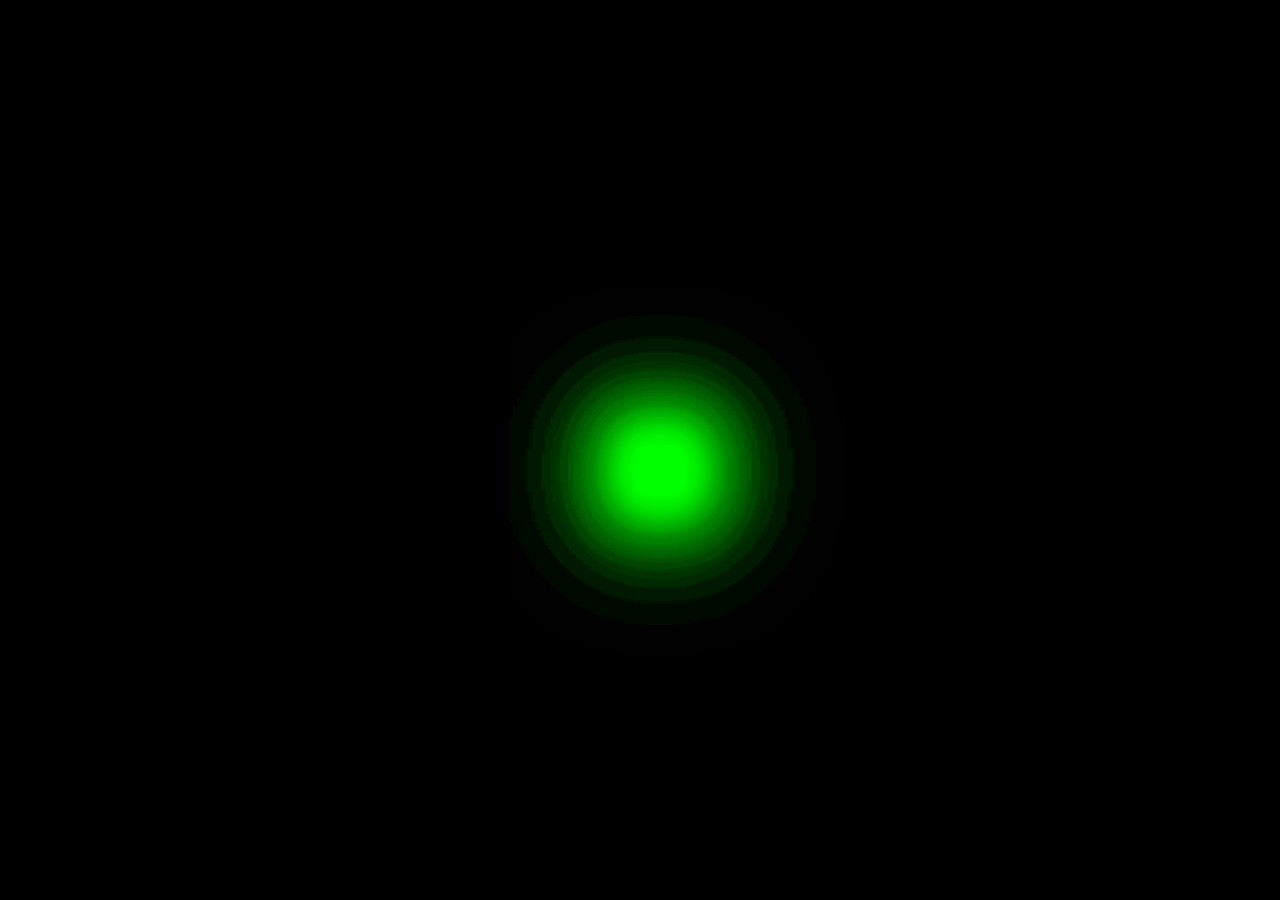
<file: ховер/аниматион/index.html>
<!DOCTYPE html>
<html lang="en">
<head>
    <meta charset="UTF-8">
    <title>Document</title>
    <link rel="stylesheet" href="css/index.css">
</head>
<body>
   <div class="loader">
       <span style="--i:0;"></span>
          <span style="--i:1;"></span>
             <span style="--i:2;"></span>
                <span style="--i:3;"></span>
                   <span style="--i:4;"></span>
                      <span style="--i:5;"></span>
                         <span style="--i:6;"></span>
                            <span style="--i:7;"></span>
   </div> 
</body>
</html>
</file>
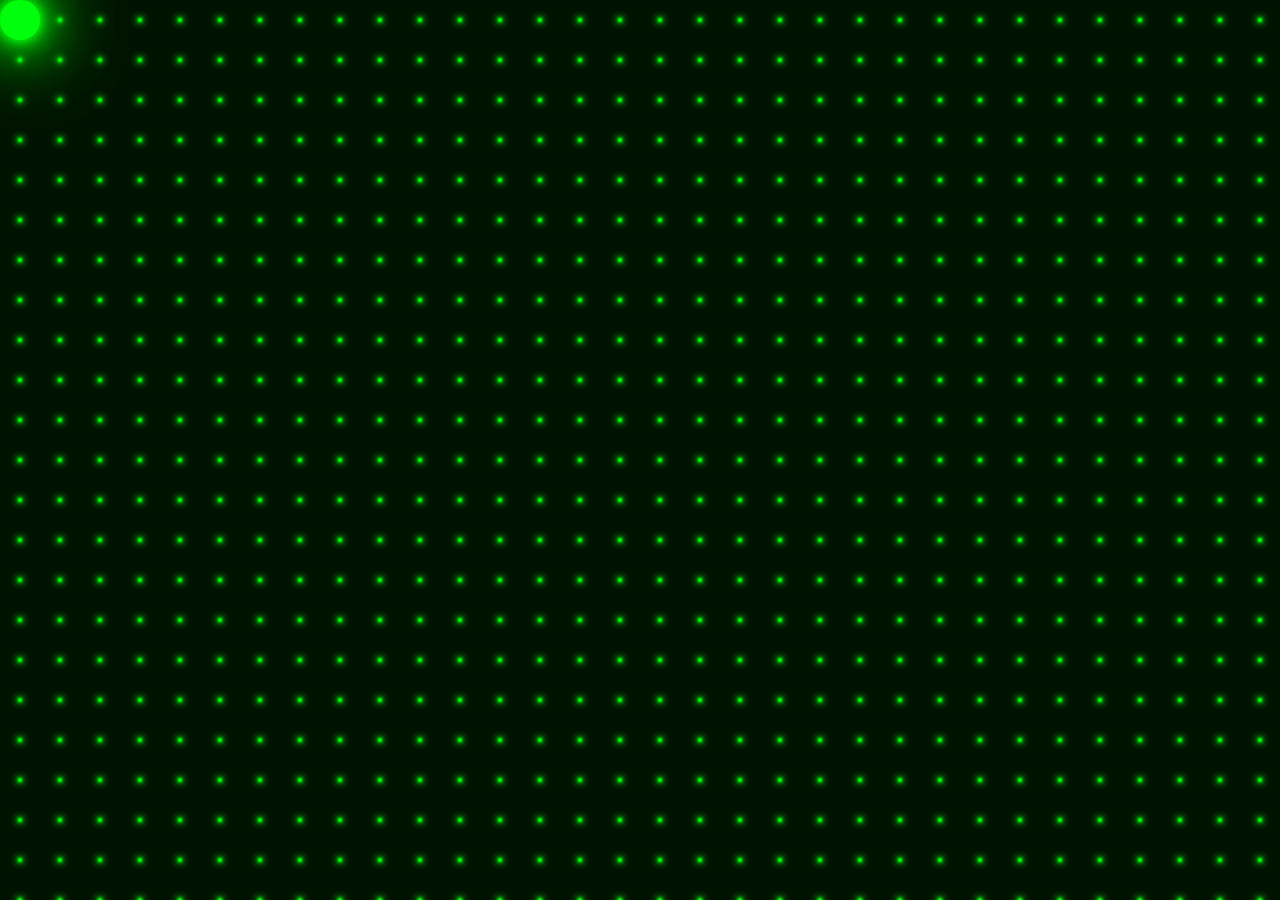
<file: ховер/мышка/mouse.html>
<!DOCTYPE html>
<html lang="en">
<head>
    <meta charset="UTF-8">
    <title>Document</title>
    <link rel="stylesheet" href="css/mouse.css">
</head>
<body>
    <section>
        
        <span></span>
        <span></span>
        <span></span>
        <span></span>
        <span></span>
        <span></span>
        <span></span>
        
        <span></span>
        <span></span>
        <span></span>
        <span></span>
        <span></span>
        <span></span>
        <span></span>
        
        
        
         <span></span>
        <span></span>
        <span></span>
        <span></span>
        <span></span>
        <span></span>
        <span></span>
        
        <span></span>
        <span></span>
        <span></span>
        <span></span>
        <span></span>
        <span></span>
        <span></span>
         <span></span>
        <span></span>
        <span></span>
        <span></span>
        <span></span>
        <span></span>
        <span></span>
        
        <span></span>
        <span></span>
        <span></span>
        <span></span>
        <span></span>
        <span></span>
        <span></span> <span></span>
        <span></span>
        <span></span>
        <span></span>
        <span></span>
        <span></span>
        <span></span>
        
        <span></span>
        <span></span>
        <span></span>
        <span></span>
        <span></span>
        <span></span>
        <span></span> <span></span>
        <span></span>
        <span></span>
        <span></span>
        <span></span>
        <span></span>
        <span></span>
        
        <span></span>
        <span></span>
        <span></span>
        <span></span>
        <span></span>
        <span></span>
        <span></span> <span></span>
        <span></span>
        <span></span>
        <span></span>
        <span></span>
        <span></span>
        <span></span>
        
        <span></span>
        <span></span>
        <span></span>
        <span></span>
        <span></span>
        <span></span>
        <span></span> <span></span>
        <span></span>
        <span></span>
        <span></span>
        <span></span>
        <span></span>
        <span></span>
        
        <span></span>
        <span></span>
        <span></span>
        <span></span>
        <span></span>
        <span></span>
        <span></span> <span></span>
        <span></span>
        <span></span>
        <span></span>
        <span></span>
        <span></span>
        <span></span>
        
        <span></span>
        <span></span>
        <span></span>
        <span></span>
        <span></span>
        <span></span>
        <span></span> <span></span>
        <span></span>
        <span></span>
        <span></span>
        <span></span>
        <span></span>
        <span></span>
        
        <span></span>
        <span></span>
        <span></span>
        <span></span>
        <span></span>
        <span></span>
        <span></span> <span></span>
        <span></span>
        <span></span>
        <span></span>
        <span></span>
        <span></span>
        <span></span>
        
        <span></span>
        <span></span>
        <span></span>
        <span></span>
        <span></span>
        <span></span>
        <span></span> <span></span>
        <span></span>
        <span></span>
        <span></span>
        <span></span>
        <span></span>
        <span></span>
        
        <span></span>
        <span></span>
        <span></span>
        <span></span>
        <span></span>
        <span></span>
        <span></span> <span></span>
        <span></span>
        <span></span>
        <span></span>
        <span></span>
        <span></span>
        <span></span>
        
        <span></span>
        <span></span>
        <span></span>
        <span></span>
        <span></span>
        <span></span>
        <span></span> <span></span>
        <span></span>
        <span></span>
        <span></span>
        <span></span>
        <span></span>
        <span></span>
        
        <span></span>
        <span></span>
        <span></span>
        <span></span>
        <span></span>
        <span></span>
        <span></span> <span></span>
        <span></span>
        <span></span>
        <span></span>
        <span></span>
        <span></span>
        <span></span>
        
        <span></span>
        <span></span>
        <span></span>
        <span></span>
        <span></span>
        <span></span>
        <span></span> <span></span>
        <span></span>
        <span></span>
        <span></span>
        <span></span>
        <span></span>
        <span></span>
        
        <span></span>
        <span></span>
        <span></span>
        <span></span>
        <span></span>
        <span></span>
        <span></span> <span></span>
        <span></span>
        <span></span>
        <span></span>
        <span></span>
        <span></span>
        <span></span>
        
        <span></span>
        <span></span>
        <span></span>
        <span></span>
        <span></span>
        <span></span>
        <span></span> <span></span>
        <span></span>
        <span></span>
        <span></span>
        <span></span>
        <span></span>
        <span></span>
        
        <span></span>
        <span></span>
        <span></span>
        <span></span>
        <span></span>
        <span></span>
        <span></span> <span></span>
        <span></span>
        <span></span>
        <span></span>
        <span></span>
        <span></span>
        <span></span>
        
        <span></span>
        <span></span>
        <span></span>
        <span></span>
        <span></span>
        <span></span>
        <span></span> <span></span>
        <span></span>
        <span></span>
        <span></span>
        <span></span>
        <span></span>
        <span></span>
        
        <span></span>
        <span></span>
        <span></span>
        <span></span>
        <span></span>
        <span></span>
        <span></span> <span></span>
        <span></span>
        <span></span>
        <span></span>
        <span></span>
        <span></span>
        <span></span>
        
        <span></span>
        <span></span>
        <span></span>
        <span></span>
        <span></span>
        <span></span>
        <span></span> <span></span>
        <span></span>
        <span></span>
        <span></span>
        <span></span>
        <span></span>
        <span></span>
        
        <span></span>
        <span></span>
        <span></span>
        <span></span>
        <span></span>
        <span></span>
        <span></span> <span></span>
        <span></span>
        <span></span>
        <span></span>
        <span></span>
        <span></span>
        <span></span>
        
        <span></span>
        <span></span>
        <span></span>
        <span></span>
        <span></span>
        <span></span>
        <span></span> <span></span>
        <span></span>
        <span></span>
        <span></span>
        <span></span>
        <span></span>
        <span></span>
        
        <span></span>
        <span></span>
        <span></span>
        <span></span>
        <span></span>
        <span></span>
        <span></span> <span></span>
        <span></span>
        <span></span>
        <span></span>
        <span></span>
        <span></span>
        <span></span>
        
        <span></span>
        <span></span>
        <span></span>
        <span></span>
        <span></span>
        <span></span>
        <span></span> <span></span>
        <span></span>
        <span></span>
        <span></span>
        <span></span>
        <span></span>
        <span></span>
        
        <span></span>
        <span></span>
        <span></span>
        <span></span>
        <span></span>
        <span></span>
        <span></span> <span></span>
        <span></span>
        <span></span>
        <span></span>
        <span></span>
        <span></span>
        <span></span>
        
        <span></span>
        <span></span>
        <span></span>
        <span></span>
        <span></span>
        <span></span>
        <span></span> <span></span>
        <span></span>
        <span></span>
        <span></span>
        <span></span>
        <span></span>
        <span></span>
        
        <span></span>
        <span></span>
        <span></span>
        <span></span>
        <span></span>
        <span></span>
        <span></span> <span></span>
        <span></span>
        <span></span>
        <span></span>
        <span></span>
        <span></span>
        <span></span>
        
        <span></span>
        <span></span>
        <span></span>
        <span></span>
        <span></span>
        <span></span>
        <span></span> <span></span>
        <span></span>
        <span></span>
        <span></span>
        <span></span>
        <span></span>
        <span></span>
        
        <span></span>
        <span></span>
        <span></span>
        <span></span>
        <span></span>
        <span></span>
        <span></span> <span></span>
        <span></span>
        <span></span>
        <span></span>
        <span></span>
        <span></span>
        <span></span>
        
        <span></span>
        <span></span>
        <span></span>
        <span></span>
        <span></span>
        <span></span>
        <span></span> <span></span>
        <span></span>
        <span></span>
        <span></span>
        <span></span>
        <span></span>
        <span></span>
        
        <span></span>
        <span></span>
        <span></span>
        <span></span>
        <span></span>
        <span></span>
        <span></span> <span></span>
        <span></span>
        <span></span>
        <span></span>
        <span></span>
        <span></span>
        <span></span>
        
        <span></span>
        <span></span>
        <span></span>
        <span></span>
        <span></span>
        <span></span>
        <span></span> <span></span>
        <span></span>
        <span></span>
        <span></span>
        <span></span>
        <span></span>
        <span></span>
        
        <span></span>
        <span></span>
        <span></span>
        <span></span>
        <span></span>
        <span></span>
        <span></span> <span></span>
        <span></span>
        <span></span>
        <span></span>
        <span></span>
        <span></span>
        <span></span>
        
        <span></span>
        <span></span>
        <span></span>
        <span></span>
        <span></span>
        <span></span>
        <span></span> <span></span>
        <span></span>
        <span></span>
        <span></span>
        <span></span>
        <span></span>
        <span></span>
        
        <span></span>
        <span></span>
        <span></span>
        <span></span>
        <span></span>
        <span></span>
        <span></span> <span></span>
        <span></span>
        <span></span>
        <span></span>
        <span></span>
        <span></span>
        <span></span>
        
        <span></span>
        <span></span>
        <span></span>
        <span></span>
        <span></span>
        <span></span>
        <span></span> <span></span>
        <span></span>
        <span></span>
        <span></span>
        <span></span>
        <span></span>
        <span></span>
        
        <span></span>
        <span></span>
        <span></span>
        <span></span>
        <span></span>
        <span></span>
        <span></span> <span></span>
        <span></span>
        <span></span>
        <span></span>
        <span></span>
        <span></span>
        <span></span>
        
        <span></span>
        <span></span>
        <span></span>
        <span></span>
        <span></span>
        <span></span>
        <span></span> <span></span>
        <span></span>
        <span></span>
        <span></span>
        <span></span>
        <span></span>
        <span></span>
        
        <span></span>
        <span></span>
        <span></span>
        <span></span>
        <span></span>
        <span></span>
        <span></span> <span></span>
        <span></span>
        <span></span>
        <span></span>
        <span></span>
        <span></span>
        <span></span>
        
        <span></span>
        <span></span>
        <span></span>
        <span></span>
        <span></span>
        <span></span>
        <span></span> <span></span>
        <span></span>
        <span></span>
        <span></span>
        <span></span>
        <span></span>
        <span></span>
        
        <span></span>
        <span></span>
        <span></span>
        <span></span>
        <span></span>
        <span></span>
        <span></span> <span></span>
        <span></span>
        <span></span>
        <span></span>
        <span></span>
        <span></span>
        <span></span>
        
        <span></span>
        <span></span>
        <span></span>
        <span></span>
        <span></span>
        <span></span>
        <span></span> <span></span>
        <span></span>
        <span></span>
        <span></span>
        <span></span>
        <span></span>
        <span></span>
        
        <span></span>
        <span></span>
        <span></span>
        <span></span>
        <span></span>
        <span></span>
        <span></span> <span></span>
        <span></span>
        <span></span>
        <span></span>
        <span></span>
        <span></span>
        <span></span>
        
        <span></span>
        <span></span>
        <span></span>
        <span></span>
        <span></span>
        <span></span>
        <span></span> <span></span>
        <span></span>
        <span></span>
        <span></span>
        <span></span>
        <span></span>
        <span></span>
        
        <span></span>
        <span></span>
        <span></span>
        <span></span>
        <span></span>
        <span></span>
        <span></span> <span></span>
        <span></span>
        <span></span>
        <span></span>
        <span></span>
        <span></span>
        <span></span>
        
        <span></span>
        <span></span>
        <span></span>
        <span></span>
        <span></span>
        <span></span>
        <span></span> <span></span>
        <span></span>
        <span></span>
        <span></span>
        <span></span>
        <span></span>
        <span></span>
        
        <span></span>
        <span></span>
        <span></span>
        <span></span>
        <span></span>
        <span></span>
        <span></span> <span></span>
        <span></span>
        <span></span>
        <span></span>
        <span></span>
        <span></span>
        <span></span>
        
        <span></span>
        <span></span>
        <span></span>
        <span></span>
        <span></span>
        <span></span>
        <span></span> <span></span>
        <span></span>
        <span></span>
        <span></span>
        <span></span>
        <span></span>
        <span></span>
        
        <span></span>
        <span></span>
        <span></span>
        <span></span>
        <span></span>
        <span></span>
        <span></span> <span></span>
        <span></span>
        <span></span>
        <span></span>
        <span></span>
        <span></span>
        <span></span>
        
        <span></span>
        <span></span>
        <span></span>
        <span></span>
        <span></span>
        <span></span>
        <span></span> <span></span>
        <span></span>
        <span></span>
        <span></span>
        <span></span>
        <span></span>
        <span></span>
        
        <span></span>
        <span></span>
        <span></span>
        <span></span>
        <span></span>
        <span></span>
        <span></span> <span></span>
        <span></span>
        <span></span>
        <span></span>
        <span></span>
        <span></span>
        <span></span>
        
        <span></span>
        <span></span>
        <span></span>
        <span></span>
        <span></span>
        <span></span>
        <span></span> <span></span>
        <span></span>
        <span></span>
        <span></span>
        <span></span>
        <span></span>
        <span></span>
        
        <span></span>
        <span></span>
        <span></span>
        <span></span>
        <span></span>
        <span></span>
        <span></span> <span></span>
        <span></span>
        <span></span>
        <span></span>
        <span></span>
        <span></span>
        <span></span>
        
        <span></span>
        <span></span>
        <span></span>
        <span></span>
        <span></span>
        <span></span>
        <span></span> <span></span>
        <span></span>
        <span></span>
        <span></span>
        <span></span>
        <span></span>
        <span></span>
        
        <span></span>
        <span></span>
        <span></span>
        <span></span>
        <span></span>
        <span></span>
        <span></span> <span></span>
        <span></span>
        <span></span>
        <span></span>
        <span></span>
        <span></span>
        <span></span>
        
        <span></span>
        <span></span>
        <span></span>
        <span></span>
        <span></span>
        <span></span>
        <span></span> <span></span>
        <span></span>
        <span></span>
        <span></span>
        <span></span>
        <span></span>
        <span></span>
        
        <span></span>
        <span></span>
        <span></span>
        <span></span>
        <span></span>
        <span></span>
        <span></span> <span></span>
        <span></span>
        <span></span>
        <span></span>
        <span></span>
        <span></span>
        <span></span>
        
        <span></span>
        <span></span>
        <span></span>
        <span></span>
        <span></span>
        <span></span>
        <span></span> <span></span>
        <span></span>
        <span></span>
        <span></span>
        <span></span>
        <span></span>
        <span></span>
        
        <span></span>
        <span></span>
        <span></span>
        <span></span>
        <span></span>
        <span></span>
        <span></span> <span></span>
        <span></span>
        <span></span>
        <span></span>
        <span></span>
        <span></span>
        <span></span>
        
        <span></span>
        <span></span>
        <span></span>
        <span></span>
        <span></span>
        <span></span>
        <span></span> <span></span>
        <span></span>
        <span></span>
        <span></span>
        <span></span>
        <span></span>
        <span></span>
        
        <span></span>
        <span></span>
        <span></span>
        <span></span>
        <span></span>
        <span></span>
        <span></span> <span></span>
        <span></span>
        <span></span>
        <span></span>
        <span></span>
        <span></span>
        <span></span>
        
        <span></span>
        <span></span>
        <span></span>
        <span></span>
        <span></span>
        <span></span>
        <span></span> <span></span>
        <span></span>
        <span></span>
        <span></span>
        <span></span>
        <span></span>
        <span></span>
        
        <span></span>
        <span></span>
        <span></span>
        <span></span>
        <span></span>
        <span></span>
        <span></span> <span></span>
        <span></span>
        <span></span>
        <span></span>
        <span></span>
        <span></span>
        <span></span>
        
        <span></span>
        <span></span>
        <span></span>
        <span></span>
        <span></span>
        <span></span>
        <span></span> <span></span>
        <span></span>
        <span></span>
        <span></span>
        <span></span>
        <span></span>
        <span></span>
        
        <span></span>
        <span></span>
        <span></span>
        <span></span>
        <span></span>
        <span></span>
        <span></span> <span></span>
        <span></span>
        <span></span>
        <span></span>
        <span></span>
        <span></span>
        <span></span>
        
        <span></span>
        <span></span>
        <span></span>
        <span></span>
        <span></span>
        <span></span>
        <span></span> <span></span>
        <span></span>
        <span></span>
        <span></span>
        <span></span>
        <span></span>
        <span></span>
        
        <span></span>
        <span></span>
        <span></span>
        <span></span>
        <span></span>
        <span></span>
        <span></span> <span></span>
        <span></span>
        <span></span>
        <span></span>
        <span></span>
        <span></span>
        <span></span>
        
        <span></span>
        <span></span>
        <span></span>
        <span></span>
        <span></span>
        <span></span>
        <span></span> <span></span>
        <span></span>
        <span></span>
        <span></span>
        <span></span>
        <span></span>
        <span></span>
        
        <span></span>
        <span></span>
        <span></span>
        <span></span>
        <span></span>
        <span></span>
        <span></span> <span></span>
        <span></span>
        <span></span>
        <span></span>
        <span></span>
        <span></span>
        <span></span>
        
        <span></span>
        <span></span>
        <span></span>
        <span></span>
        <span></span>
        <span></span>
        <span></span> <span></span>
        <span></span>
        <span></span>
        <span></span>
        <span></span>
        <span></span>
        <span></span>
        
        <span></span>
        <span></span>
        <span></span>
        <span></span>
        <span></span>
        <span></span>
        <span></span> <span></span>
        <span></span>
        <span></span>
        <span></span>
        <span></span>
        <span></span>
        <span></span>
        
        <span></span>
        <span></span>
        <span></span>
        <span></span>
        <span></span>
        <span></span>
        <span></span> <span></span>
        <span></span>
        <span></span>
        <span></span>
        <span></span>
        <span></span>
        <span></span>
        
        <span></span>
        <span></span>
        <span></span>
        <span></span>
        <span></span>
        <span></span>
        <span></span> <span></span>
        <span></span>
        <span></span>
        <span></span>
        <span></span>
        <span></span>
        <span></span>
        
        <span></span>
        <span></span>
        <span></span>
        <span></span>
        <span></span>
        <span></span>
        <span></span> <span></span>
        <span></span>
        <span></span>
        <span></span>
        <span></span>
        <span></span>
        <span></span>
        
        <span></span>
        <span></span>
        <span></span>
        <span></span>
        <span></span>
        <span></span>
        <span></span> <span></span>
        <span></span>
        <span></span>
        <span></span>
        <span></span>
        <span></span>
        <span></span>
        
        <span></span>
        <span></span>
        <span></span>
        <span></span>
        <span></span>
        <span></span>
        <span></span> <span></span>
        <span></span>
        <span></span>
        <span></span>
        <span></span>
        <span></span>
        <span></span>
        
        <span></span>
        <span></span>
        <span></span>
        <span></span>
        <span></span>
        <span></span>
        <span></span> <span></span>
        <span></span>
        <span></span>
        <span></span>
        <span></span>
        <span></span>
        <span></span>
        
        <span></span>
        <span></span>
        <span></span>
        <span></span>
        <span></span>
        <span></span>
        <span></span> <span></span>
        <span></span>
        <span></span>
        <span></span>
        <span></span>
        <span></span>
        <span></span>
        
        <span></span>
        <span></span>
        <span></span>
        <span></span>
        <span></span>
        <span></span>
        <span></span> <span></span>
        <span></span>
        <span></span>
        <span></span>
        <span></span>
        <span></span>
        <span></span>
        
        <span></span>
        <span></span>
        <span></span>
        <span></span>
        <span></span>
        <span></span>
        <span></span> <span></span>
        <span></span>
        <span></span>
        <span></span>
        <span></span>
        <span></span>
        <span></span>
        
        <span></span>
        <span></span>
        <span></span>
        <span></span>
        <span></span>
        <span></span>
        <span></span> <span></span>
        <span></span>
        <span></span>
        <span></span>
        <span></span>
        <span></span>
        <span></span>
        
        <span></span>
        <span></span>
        <span></span>
        <span></span>
        <span></span>
        <span></span>
        <span></span> <span></span>
        <span></span>
        <span></span>
        <span></span>
        <span></span>
        <span></span>
        <span></span>
        
        <span></span>
        <span></span>
        <span></span>
        <span></span>
        <span></span>
        <span></span>
        <span></span> <span></span>
        <span></span>
        <span></span>
        <span></span>
        <span></span>
        <span></span>
        <span></span>
        
        <span></span>
        <span></span>
        <span></span>
        <span></span>
        <span></span>
        <span></span>
        <span></span> <span></span>
        <span></span>
        <span></span>
        <span></span>
        <span></span>
        <span></span>
        <span></span>
        
        <span></span>
        <span></span>
        <span></span>
        <span></span>
        <span></span>
        <span></span>
        <span></span> <span></span>
        <span></span>
        <span></span>
        <span></span>
        <span></span>
        <span></span>
        <span></span>
        
        <span></span>
        <span></span>
        <span></span>
        <span></span>
        <span></span>
        <span></span>
        <span></span> <span></span>
        <span></span>
        <span></span>
        <span></span>
        <span></span>
        <span></span>
        <span></span>
        
        <span></span>
        <span></span>
        <span></span>
        <span></span>
        <span></span>
        <span></span>
        <span></span> <span></span>
        <span></span>
        <span></span>
        <span></span>
        <span></span>
        <span></span>
        <span></span>
        
        <span></span>
        <span></span>
        <span></span>
        <span></span>
        <span></span>
        <span></span>
        <span></span> <span></span>
        <span></span>
        <span></span>
        <span></span>
        <span></span>
        <span></span>
        <span></span>
        
        <span></span>
        <span></span>
        <span></span>
        <span></span>
        <span></span>
        <span></span>
        <span></span> <span></span>
        <span></span>
        <span></span>
        <span></span>
        <span></span>
        <span></span>
        <span></span>
        
        <span></span>
        <span></span>
        <span></span>
        <span></span>
        <span></span>
        <span></span>
        <span></span> <span></span>
        <span></span>
        <span></span>
        <span></span>
        <span></span>
        <span></span>
        <span></span>
        
        <span></span>
        <span></span>
        <span></span>
        <span></span>
        <span></span>
        <span></span>
        <span></span> <span></span>
        <span></span>
        <span></span>
        <span></span>
        <span></span>
        <span></span>
        <span></span>
        
        <span></span>
        <span></span>
        <span></span>
        <span></span>
        <span></span>
        <span></span>
        <span></span> <span></span>
        <span></span>
        <span></span>
        <span></span>
        <span></span>
        <span></span>
        <span></span>
        
        <span></span>
        <span></span>
        <span></span>
        <span></span>
        <span></span>
        <span></span>
        <span></span> <span></span>
        <span></span>
        <span></span>
        <span></span>
        <span></span>
        <span></span>
        <span></span>
        
        <span></span>
        <span></span>
        <span></span>
        <span></span>
        <span></span>
        <span></span>
        <span></span> <span></span>
        <span></span>
        <span></span>
        <span></span>
        <span></span>
        <span></span>
        <span></span>
        
        <span></span>
        <span></span>
        <span></span>
        <span></span>
        <span></span>
        <span></span>
        <span></span> <span></span>
        <span></span>
        <span></span>
        <span></span>
        <span></span>
        <span></span>
        <span></span>
        
        <span></span>
        <span></span>
        <span></span>
        <span></span>
        <span></span>
        <span></span>
        <span></span> <span></span>
        <span></span>
        <span></span>
        <span></span>
        <span></span>
        <span></span>
        <span></span>
        
        <span></span>
        <span></span>
        <span></span>
        <span></span>
        <span></span>
        <span></span>
        <span></span> <span></span>
        <span></span>
        <span></span>
        <span></span>
        <span></span>
        <span></span>
        <span></span>
        
        <span></span>
        <span></span>
        <span></span>
        <span></span>
        <span></span>
        <span></span>
        <span></span> <span></span>
        <span></span>
        <span></span>
        <span></span>
        <span></span>
        <span></span>
        <span></span>
        
        <span></span>
        <span></span>
        <span></span>
        <span></span>
        <span></span>
        <span></span>
        <span></span> <span></span>
        <span></span>
        <span></span>
        <span></span>
        <span></span>
        <span></span>
        <span></span>
        
        <span></span>
        <span></span>
        <span></span>
        <span></span>
        <span></span>
        <span></span>
        <span></span> <span></span>
        <span></span>
        <span></span>
        <span></span>
        <span></span>
        <span></span>
        <span></span>
        
        <span></span>
        <span></span>
        <span></span>
        <span></span>
        <span></span>
        <span></span>
        <span></span> <span></span>
        <span></span>
        <span></span>
        <span></span>
        <span></span>
        <span></span>
        <span></span>
        
        <span></span>
        <span></span>
        <span></span>
        <span></span>
        <span></span>
        <span></span>
        <span></span> <span></span>
        <span></span>
        <span></span>
        <span></span>
        <span></span>
        <span></span>
        <span></span>
        
        <span></span>
        <span></span>
        <span></span>
        <span></span>
        <span></span>
        <span></span>
        <span></span> <span></span>
        <span></span>
        <span></span>
        <span></span>
        <span></span>
        <span></span>
        <span></span>
        
        <span></span>
        <span></span>
        <span></span>
        <span></span>
        <span></span>
        <span></span>
        <span></span> <span></span>
        <span></span>
        <span></span>
        <span></span>
        <span></span>
        <span></span>
        <span></span>
        
        <span></span>
        <span></span>
        <span></span>
        <span></span>
        <span></span>
        <span></span>
        <span></span> <span></span>
        <span></span>
        <span></span>
        <span></span>
        <span></span>
        <span></span>
        <span></span>
        
        <span></span>
        <span></span>
        <span></span>
        <span></span>
        <span></span>
        <span></span>
        <span></span> <span></span>
        <span></span>
        <span></span>
        <span></span>
        <span></span>
        <span></span>
        <span></span>
        
        <span></span>
        <span></span>
        <span></span>
        <span></span>
        <span></span>
        <span></span>
        <span></span> <span></span>
        <span></span>
        <span></span>
        <span></span>
        <span></span>
        <span></span>
        <span></span>
        
        <span></span>
        <span></span>
        <span></span>
        <span></span>
        <span></span>
        <span></span>
        <span></span> <span></span>
        <span></span>
        <span></span>
        <span></span>
        <span></span>
        <span></span>
        <span></span>
        
        <span></span>
        <span></span>
        <span></span>
        <span></span>
        <span></span>
        <span></span>
        <span></span> <span></span>
        <span></span>
        <span></span>
        <span></span>
        <span></span>
        <span></span>
        <span></span>
        
        <span></span>
        <span></span>
        <span></span>
        <span></span>
        <span></span>
        <span></span>
        <span></span> <span></span>
        <span></span>
        <span></span>
        <span></span>
        <span></span>
        <span></span>
        <span></span>
        
        <span></span>
        <span></span>
        <span></span>
        <span></span>
        <span></span>
        <span></span>
        <span></span> <span></span>
        <span></span>
        <span></span>
        <span></span>
        <span></span>
        <span></span>
        <span></span>
        
        <span></span>
        <span></span>
        <span></span>
        <span></span>
        <span></span>
        <span></span>
        <span></span> <span></span>
        <span></span>
        <span></span>
        <span></span>
        <span></span>
        <span></span>
        <span></span>
        
        <span></span>
        <span></span>
        <span></span>
        <span></span>
        <span></span>
        <span></span>
        <span></span> <span></span>
        <span></span>
        <span></span>
        <span></span>
        <span></span>
        <span></span>
        <span></span>
        
        <span></span>
        <span></span>
        <span></span>
        <span></span>
        <span></span>
        <span></span>
        <span></span> <span></span>
        <span></span>
        <span></span>
        <span></span>
        <span></span>
        <span></span>
        <span></span>
         <span></span>
        <span></span>
        <span></span>
        <span></span>
        <span></span>
        <span></span>
        <span></span>
        
        <span></span>
        <span></span>
        <span></span>
        <span></span>
        <span></span>
        <span></span>
        <span></span> <span></span>
        <span></span>
        <span></span>
        <span></span>
        <span></span>
        <span></span>
        <span></span>
        
        <span></span>
        <span></span>
        <span></span>
        <span></span>
        <span></span>
        <span></span>
        <span></span> <span></span>
        <span></span>
        <span></span>
        <span></span>
        <span></span>
        <span></span>
        <span></span>
        
        <span></span>
        <span></span>
        <span></span>
        <span></span>
        <span></span>
        <span></span>
        <span></span> <span></span>
        <span></span>
        <span></span>
        <span></span>
        <span></span>
        <span></span>
        <span></span>
        
        <span></span>
        <span></span>
        <span></span>
        <span></span>
        <span></span>
        <span></span>
        <span></span> <span></span>
        <span></span>
        <span></span>
        <span></span>
        <span></span>
        <span></span>
        <span></span>
        
        <span></span>
        <span></span>
        <span></span>
        <span></span>
        <span></span>
        <span></span>
        <span></span> <span></span>
        <span></span>
        <span></span>
        <span></span>
        <span></span>
        <span></span>
        <span></span>
        
        <span></span>
        <span></span>
        <span></span>
        <span></span>
        <span></span>
        <span></span>
        <span></span>
        <span></span>
        <span></span>
        <span></span>
        <span></span>
        <span></span>
        <span></span>
        <span></span>
        
        
        
        <span></span>
        <span></span>
        <span></span>
        <span></span>
        <span></span>
        <span></span>
        <span></span>
        
        
        
        <span></span>
        <span></span>
        <span></span>
        <span></span>
        <span></span>
        <span></span>
        <span></span>
        
        
        
        <span></span>
        <span></span>
        <span></span>
        <span></span>
        <span></span>
        <span></span>
        <span></span>
        
        
        
        <span></span>
        <span></span>
        <span></span>
        <span></span>
        <span></span>
        <span></span>
        <span></span>
        
        
        <span></span>
        <span></span>
        <span></span>
        <span></span>
        <span></span>
        <span></span>
        <span></span>
        
        
        <span></span>
        <span></span>
        <span></span>
        <span></span>
        <span></span>
        <span></span>
        <span></span>
        <span></span>
        <span></span>
        <span></span>
        <span></span>
        <span></span>
        <span></span>
        <span></span>
        
        
        <span></span>
        <span></span>
        <span></span>
        <span></span>
        <span></span>
        <span></span>
        <span></span>
        <span></span>
        <span></span>
        <span></span>
        <span></span>
        <span></span>
        <span></span>
        <span></span>
        <span></span>
        <span></span>
        <span></span>
        <span></span>
        <span></span>
        <span></span>
        <span></span>
        
        <span></span>
        <span></span>
        <span></span>
        <span></span>
        <span></span>
        <span></span>
        <span></span>
        
        <span></span>
        <span></span>
        <span></span>
        <span></span>
        <span></span>
        <span></span>
        <span></span>
        <span></span>
        <span></span>
        <span></span>
        <span></span>
        <span></span>
        <span></span>
        <span></span>
        <span></span>
        <span></span>
        <span></span>
        <span></span>
        <span></span>
        <span></span>
        <span></span>
        
        <span></span>
        <span></span>
        <span></span>
        <span></span>
        <span></span>
        <span></span>
        <span></span>
        
        <span></span>
        <span></span>
        <span></span>
        <span></span>
        <span></span>
        <span></span>
        <span></span>
        
        <span></span>
        <span></span>
        <span></span>
        <span></span>
        <span></span>
        <span></span>
        <span></span><span></span>
        <span></span>
        <span></span>
        <span></span>
        <span></span>
        <span></span>
        <span></span><span></span>
        <span></span>
        <span></span>
        <span></span>
        <span></span>
        <span></span>
        <span></span><span></span>
        <span></span>
        <span></span>
        <span></span>
        <span></span>
        <span></span>
        <span></span><span></span>
        <span></span>
        <span></span>
        <span></span>
        <span></span>
        <span></span>
        <span></span><span></span>
        <span></span>
        <span></span>
        <span></span>
        <span></span>
        <span></span>
        <span></span><span></span>
        <span></span>
        <span></span>
        <span></span>
        <span></span>
        <span></span>
        <span></span><span></span>
        <span></span>
        <span></span>
        <span></span>
        <span></span>
        <span></span>
        <span></span><span></span>
        <span></span>
        <span></span>
        <span></span>
        <span></span>
        <span></span>
        <span></span><span></span>
        <span></span>
        <span></span>
        <span></span>
        <span></span>
        <span></span>
        <span></span><span></span>
        <span></span>
        <span></span>
        <span></span>
        <span></span>
        <span></span>
        <span></span><span></span>
        <span></span>
        <span></span>
        <span></span>
        <span></span>
        <span></span>
        <span></span><span></span>
        <span></span>
        <span></span>
        <span></span>
        <span></span>
        <span></span>
        <span></span><span></span>
        <span></span>
        <span></span>
        <span></span>
        <span></span>
        <span></span>
        <span></span><span></span>
        <span></span>
        <span></span>
        <span></span>
        <span></span>
        <span></span>
        <span></span><span></span>
        <span></span>
        <span></span>
        <span></span>
        <span></span>
        <span></span>
        <span></span><span></span>
        <span></span>
        <span></span>
        <span></span>
        <span></span>
        <span></span>
        <span></span><span></span>
        <span></span>
        <span></span>
        <span></span>
        <span></span>
        <span></span>
        <span></span><span></span>
        <span></span>
        <span></span>
        <span></span>
        <span></span>
        <span></span>
        <span></span><span></span>
        <span></span>
        <span></span>
        <span></span>
        <span></span>
        <span></span>
        <span></span><span></span>
        <span></span>
        <span></span>
        <span></span>
        <span></span>
        <span></span>
        <span></span><span></span>
        <span></span>
        <span></span>
        <span></span>
        <span></span>
        <span></span>
        <span></span><span></span>
        <span></span>
        <span></span>
        <span></span>
        <span></span>
        <span></span>
        <span></span><span></span>
        <span></span>
        <span></span>
        
       
  
    </section>
</body>
</html>
</file>
<file: ховер/аниматион/css/index.css>
*{
    margin: 0;
    padding: 0
}

body{
    display: flex;
    justify-content: center;
    align-items: center;
    min-height: 100vh;
    background: #000;
}

.loader{
    position: relative;
}

.loader span{
    position: absolute;
    width: 40px;
    height: 40px;
    background: #0f0;
    display: block;
    animation: animate 4s linear infinite;
       box-shadow: 0 0 10px #0f0,
       0 0 40px #0f0,
       0 0 80px #0f0,
       0 0 120px #0f0,
       0 0 160px #0f0;
    animation-delay: calc(-0.5s * var(--i));
    transform-origin: bottom;
}

@keyframes animate{
    0%{
        top:0;
        left: 150px;
        transform: scaleY(1);
        filter: hue-rotate(0deg);
    }

    2%{
        top:0;
        left:150px;
        transform: scaleY(0.4);
    }
    10%{
        top:0%;
        left: 80px;
        transform: scaleY(1);
        
        }
    
    
    40%{
        top:0;
        left:-150px;
        
    }

    60%{
        top:-200px;
        left: -150px;
    }

    
    85%{
        top:-200px;
        left: 150px;
    }
    
    100%{
        top:0px;
        left:150px;
        filter: hue-rotate(360deg);
        
    }

}
</file>
<file: ховер/мышка/css/mouse.css>
*{
margin: 0;
    padding: 0;
    box-sizing: border-box;
}


section{
    position: relative;
    width: 100%;
    height: 100vh;
background: #001300;
    display: flex;
    flex-wrap: wrap;
    overflow: hidden;
    animation: changeColor 5s linear infinite;

}

@keyframes changeColor
{
    0%{
        filter: hue-rotate(0deg);
    }

    100%{
       filter: hue-rotate(360deg);
    }
}

span{
    position: relative;
    width:40px;
height: 40px;
    display: block;

}

span::before{
    content: '';
    position: absolute;
    top: 0;
    left: 0;
    width:100%;
    height: 100%;
    background: #00ff0a;
    transform: scale(0.1);
    box-shadow: 0 0 10px #00ff0a,
    0 0 20px #00ff0a,
    0 0 40px #00ff0a,
    0 0 60px #00ff0a,
    0 0 80px #00ff0a,
    0 0 100px #00ff0a;
    border-radius:50%;
    pointer-events:none;
    transition: 2s;

}



span:hover::before{
    transform: scale(1);
    transition: 0.1s;
}
</file>
